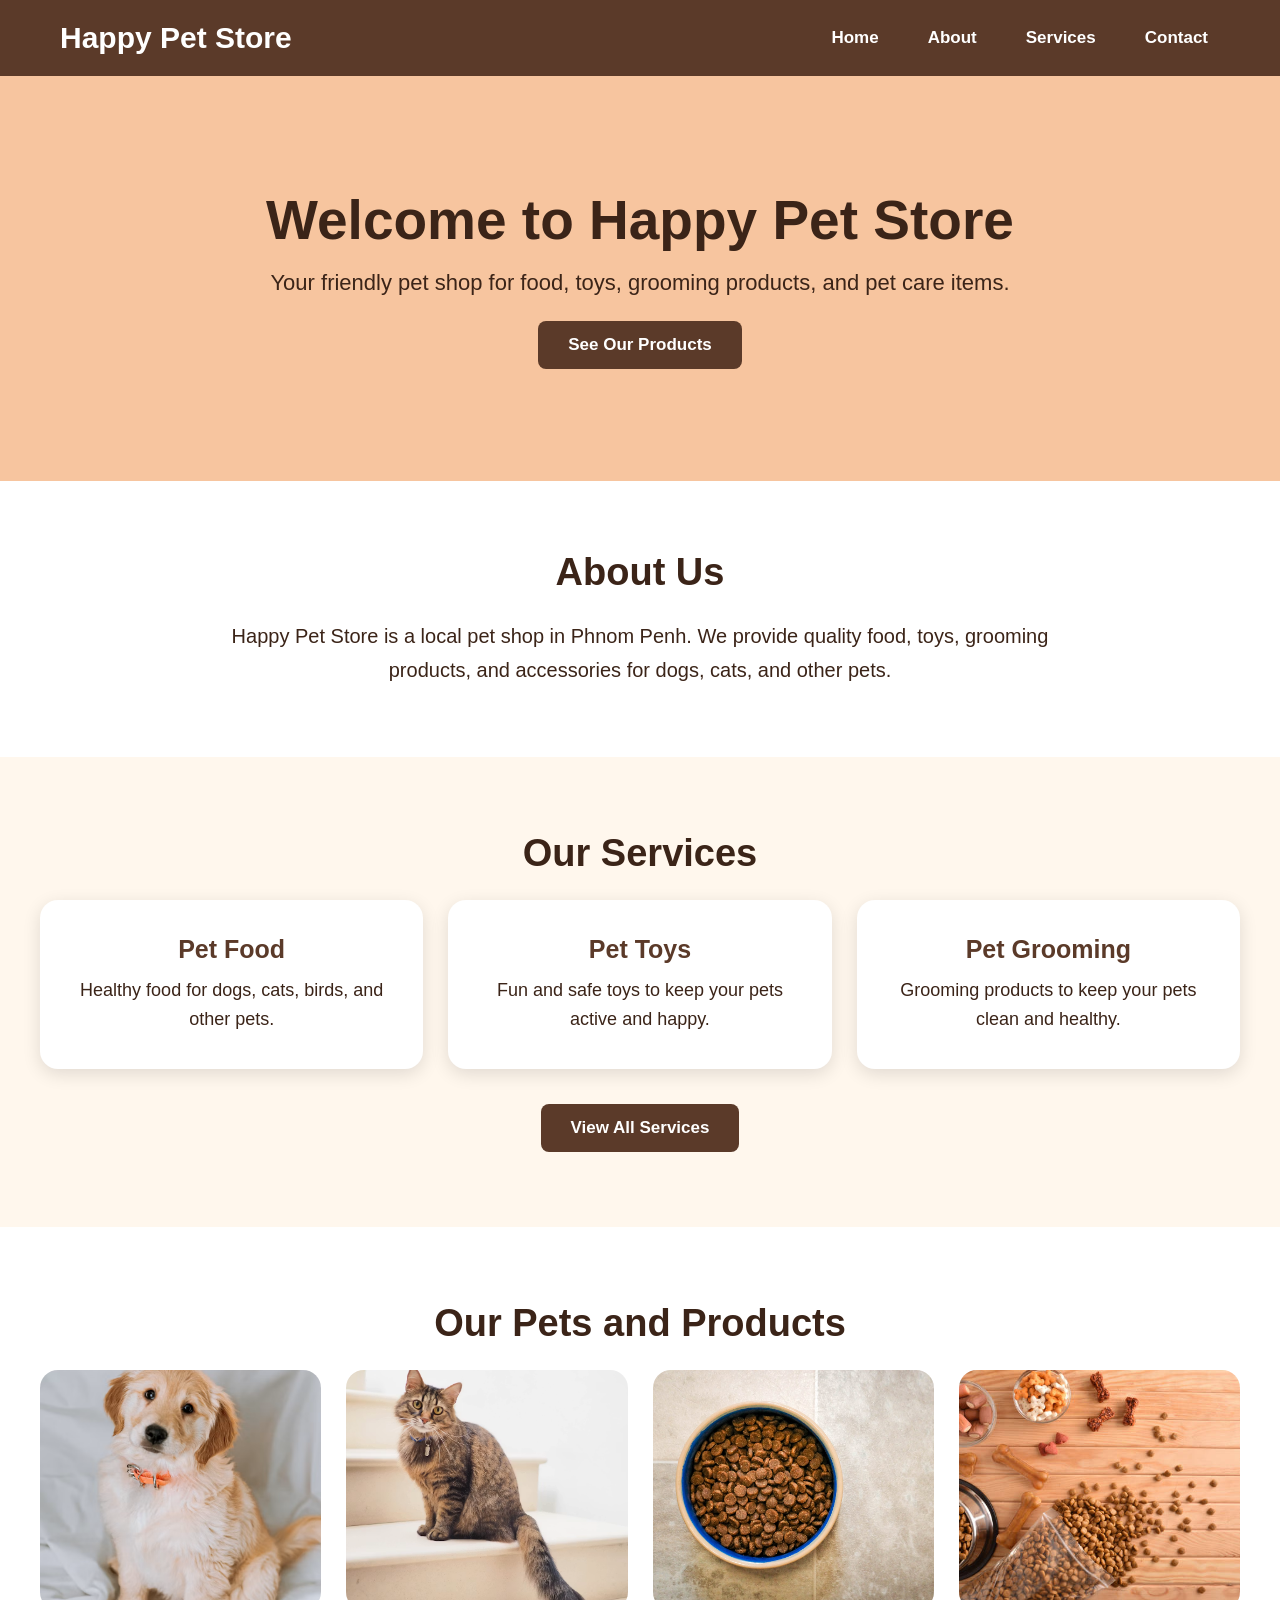
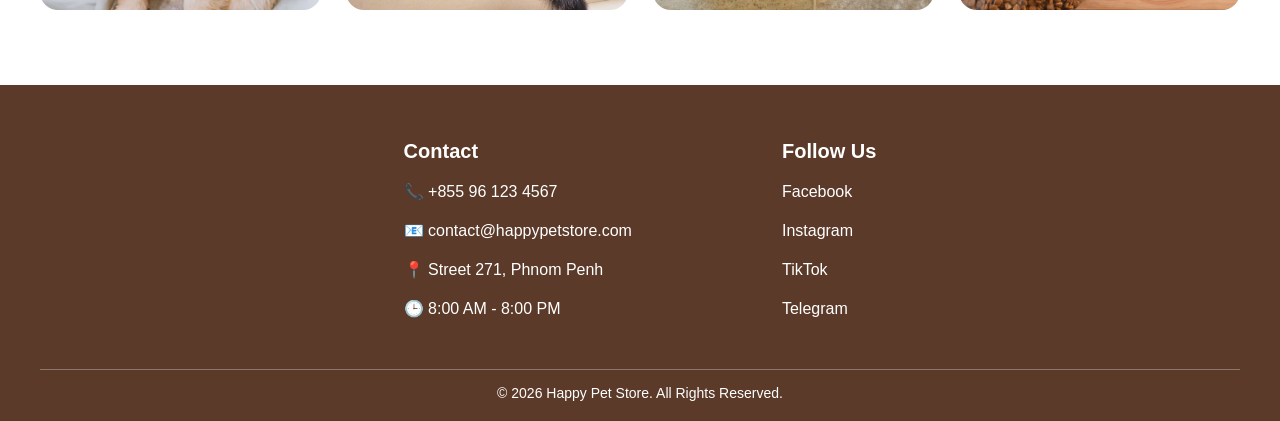
<file: index.html>
<!DOCTYPE html>
<html lang="en">

<head>
    <meta charset="UTF-8">
    <meta name="viewport" content="width=device-width, initial-scale=1.0">
    <title>Happy Pet Store</title>
    <link rel="stylesheet" href="style.css">
</head>

<body>

    <nav>
        <h2>Happy Pet Store</h2>

        <input type="checkbox" id="menu-toggle">
        <label for="menu-toggle" class="menu-icon">☰</label>

        <div class="menu">
            <a href="index.html">Home</a>
            <a href="about.html">About</a>
            <a href="services.html">Services</a>
            <a href="contact.html">Contact</a>
        </div>
    </nav>

    <section class="hero">
        <h1>Welcome to Happy Pet Store</h1>
        <p>Your friendly pet shop for food, toys, grooming products, and pet care items.</p>
        <a href="services.html" class="button">See Our Products</a>
    </section>

    <section class="about">
        <h2>About Us</h2>
        <p>
            Happy Pet Store is a local pet shop in Phnom Penh.
            We provide quality food, toys, grooming products,
            and accessories for dogs, cats, and other pets.
        </p>
    </section>

    <section class="services">
        <h2>Our Services</h2>

        <div class="cards">

            <div class="card">
                <h3>Pet Food</h3>
                <p>Healthy food for dogs, cats, birds, and other pets.</p>
            </div>

            <div class="card">
                <h3>Pet Toys</h3>
                <p>Fun and safe toys to keep your pets active and happy.</p>
            </div>

            <div class="card">
                <h3>Pet Grooming</h3>
                <p>Grooming products to keep your pets clean and healthy.</p>
            </div>

        </div>

        <a href="services.html" class="service-btn">View All Services</a>
    </section>

    <section class="gallery">
        <h2>Our Pets and Products</h2>

        <div class="gallery-container">
            <img src="dog.jpg" alt="Dog">
            <img src="cat.jpg" alt="Cat">
            <img src="Pet food.jpg" alt="Pet Food">
            <img src="food1.jpg" alt="Pet Food">
        </div>
    </section>

    <footer>

        <div class="footer-container">

            <div class="footer-box">
                <h3>Contact</h3>

                <p>
                    <a href="tel:+855961234567">
                        📞 +855 96 123 4567
                    </a>
                </p>

                <p>
                    <a href="mailto:contact@happypetstore.com">
                        📧 contact@happypetstore.com
                    </a>
                </p>

                <p>📍 Street 271, Phnom Penh</p>
                <p>🕒 8:00 AM - 8:00 PM</p>
            </div>

            <div class="footer-box">
                <h3>Follow Us</h3>

                <p>
                    <a href="https://facebook.com" target="_blank">
                        Facebook
                    </a>
                </p>

                <p>
                    <a href="https://instagram.com" target="_blank">
                        Instagram
                    </a>
                </p>

                <p>
                    <a href="https://tiktok.com" target="_blank">
                        TikTok
                    </a>
                </p>

                <p>
                    <a href="https://telegram.org" target="_blank">
                        Telegram
                    </a>
                </p>
            </div>

        </div>

        <hr>

        <p class="copyright">
            © 2026 Happy Pet Store. All Rights Reserved.
        </p>

    </footer>

</body>

</html>
</file>
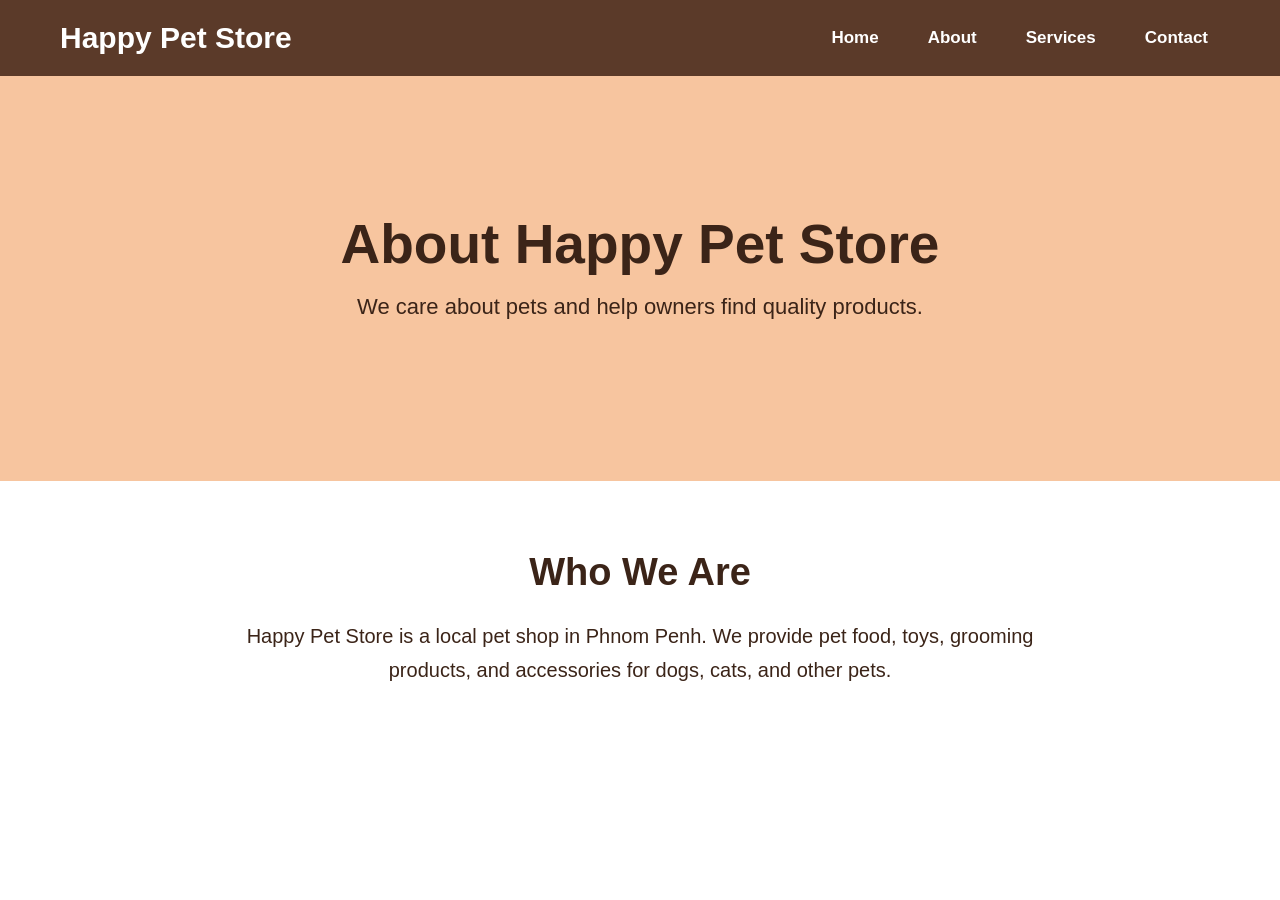
<file: about.html>
<!DOCTYPE html>
<html>
<head>
    <meta charset="UTF-8">
    <meta name="viewport" content="width=device-width, initial-scale=1.0">
    <title>About - Happy Pet Store</title>
    <link rel="stylesheet" href="style.css">
</head>
<body>

<nav>
    <h2>Happy Pet Store</h2>

    <input type="checkbox" id="menu-toggle">
    <label for="menu-toggle" class="menu-icon">☰</label>

    <div class="menu">
        <a href="index.html">Home</a>
        <a href="about.html">About</a>
        <a href="services.html">Services</a>
        <a href="contact.html">Contact</a>
    </div>
</nav>

<section class="hero">
    <h1>About Happy Pet Store</h1>
    <p>We care about pets and help owners find quality products.</p>
</section>

<section class="about">
    <h2>Who We Are</h2>
    <p>
        Happy Pet Store is a local pet shop in Phnom Penh. We provide pet food,
        toys, grooming products, and accessories for dogs, cats, and other pets.
    </p>
</section>

</body>
</html>
</file>
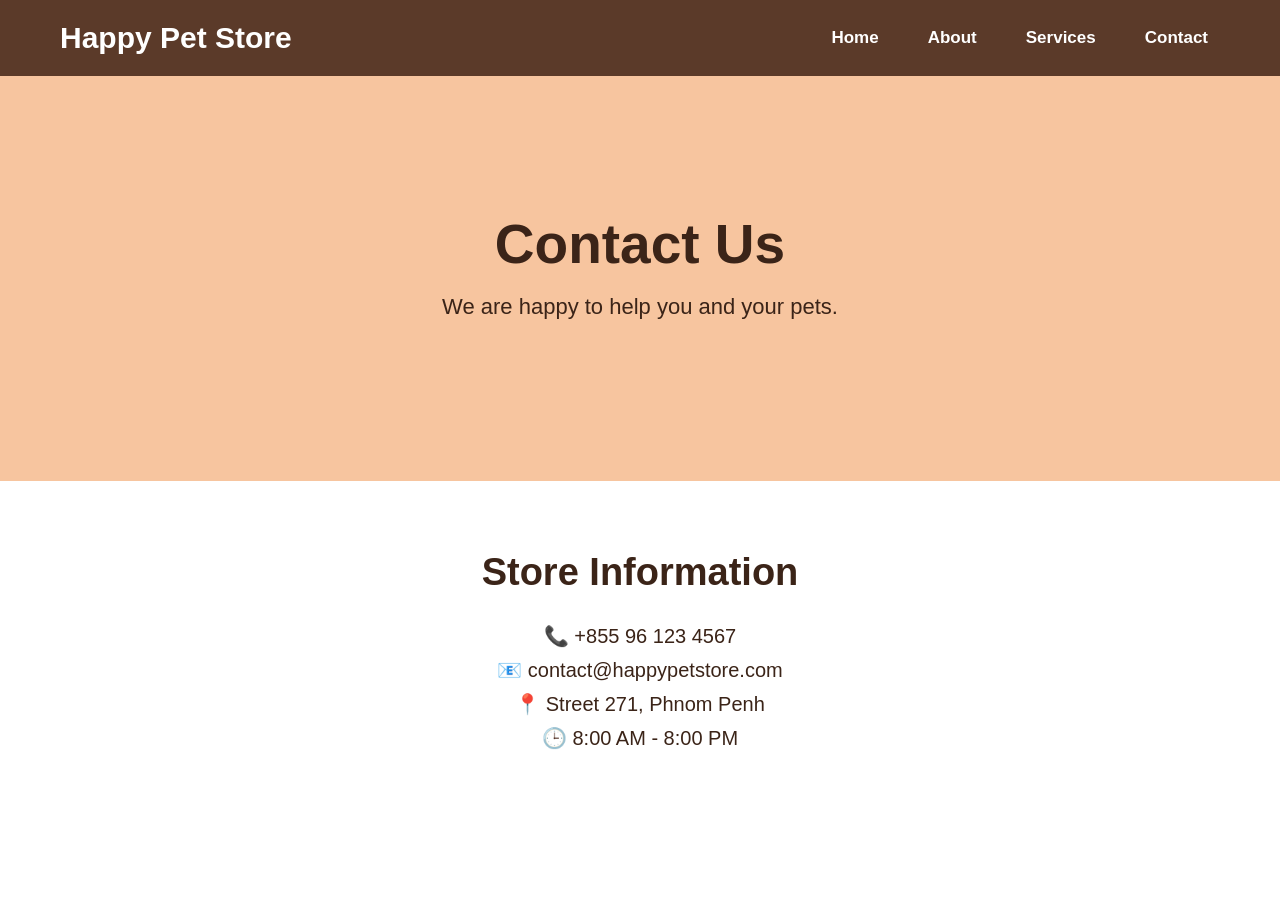
<file: contact.html>
<!DOCTYPE html>
<html>
<head>
    <meta charset="UTF-8">
    <meta name="viewport" content="width=device-width, initial-scale=1.0">
    <title>Contact - Happy Pet Store</title>
    <link rel="stylesheet" href="style.css">
</head>
<body>

<nav>
    <h2>Happy Pet Store</h2>

    <input type="checkbox" id="menu-toggle">
    <label for="menu-toggle" class="menu-icon">☰</label>

    <div class="menu">
        <a href="index.html">Home</a>
        <a href="about.html">About</a>
        <a href="services.html">Services</a>
        <a href="contact.html">Contact</a>
    </div>
</nav>

<section class="hero">
    <h1>Contact Us</h1>
    <p>We are happy to help you and your pets.</p>
</section>

<section class="about">
    <h2>Store Information</h2>
    <p>📞 +855 96 123 4567</p>
    <p>📧 contact@happypetstore.com</p>
    <p>📍 Street 271, Phnom Penh</p>
    <p>🕒 8:00 AM - 8:00 PM</p>
</section>

</body>
</html>
</file>
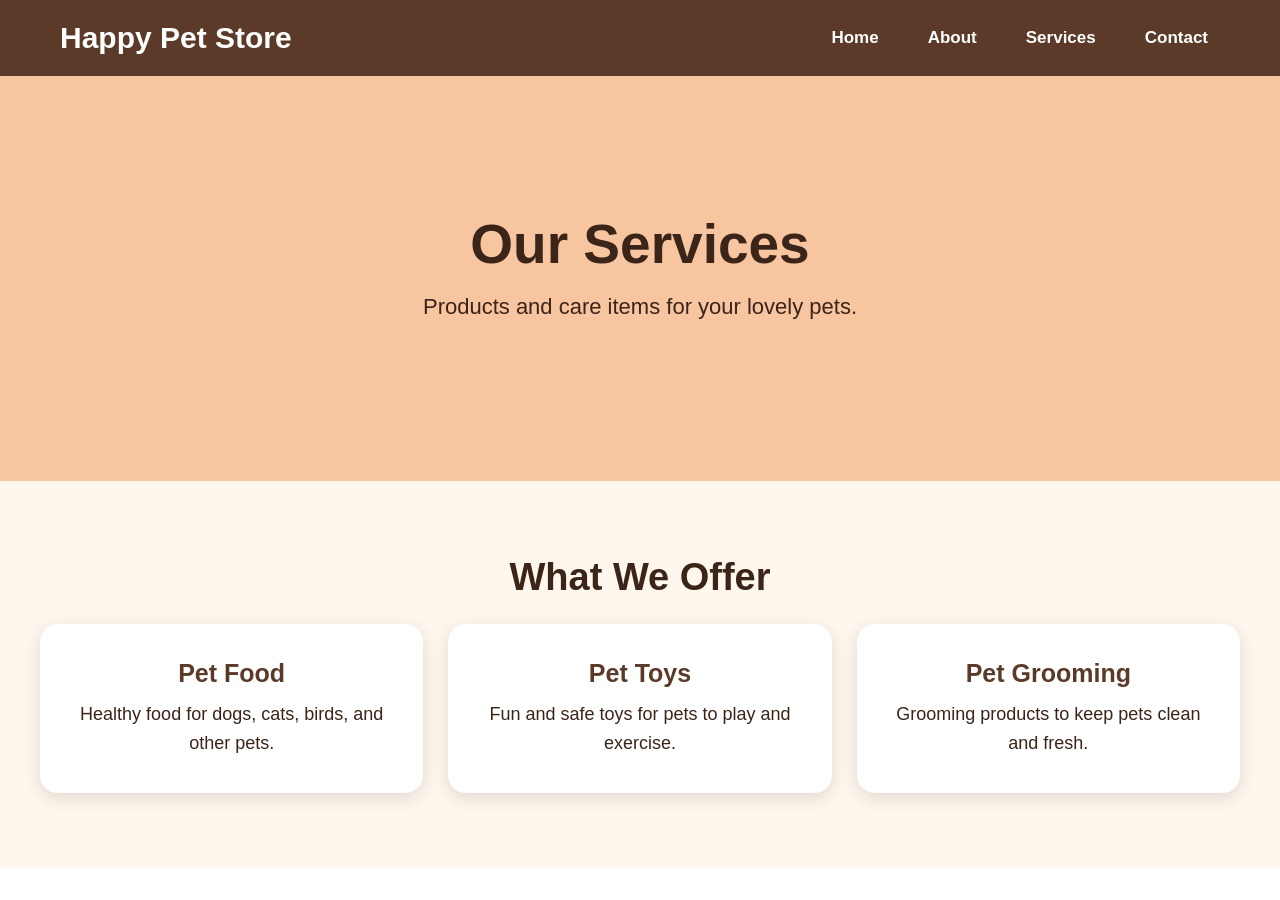
<file: services.html>
<!DOCTYPE html>
<html>
<head>
    <meta charset="UTF-8">
    <meta name="viewport" content="width=device-width, initial-scale=1.0">
    <title>Services - Happy Pet Store</title>
    <link rel="stylesheet" href="style.css">
</head>
<body>

<nav>
    <h2>Happy Pet Store</h2>

    <input type="checkbox" id="menu-toggle">
    <label for="menu-toggle" class="menu-icon">☰</label>

    <div class="menu">
        <a href="index.html">Home</a>
        <a href="about.html">About</a>
        <a href="services.html">Services</a>
        <a href="contact.html">Contact</a>
    </div>
</nav>

<section class="hero">
    <h1>Our Services</h1>
    <p>Products and care items for your lovely pets.</p>
</section>

<section class="services">
    <h2>What We Offer</h2>

    <div class="cards">
        <div class="card">
            <h3>Pet Food</h3>
            <p>Healthy food for dogs, cats, birds, and other pets.</p>
        </div>

        <div class="card">
            <h3>Pet Toys</h3>
            <p>Fun and safe toys for pets to play and exercise.</p>
        </div>

        <div class="card">
            <h3>Pet Grooming</h3>
            <p>Grooming products to keep pets clean and fresh.</p>
        </div>
    </div>
</section>

</body>
</html>
</file>
<file: style.css>
* {
    margin: 0;
    padding: 0;
    box-sizing: border-box;
}

body {
    font-family: Arial, sans-serif;
    color: #3b2418;
}

/* NAVBAR */
nav {
    background-color: #5b3a29;
    color: white;
    padding: 20px 60px;
    display: flex;
    justify-content: space-between;
    align-items: center;
    position: sticky;
    top: 0;
    z-index: 1000;
}

nav h2 {
    font-size: 30px;
}

#menu-toggle {
    display: none;
}

.menu-icon {
    display: none;
    font-size: 32px;
    cursor: pointer;
    color: white;
}

.menu {
    display: flex;
    gap: 25px;
}

.menu a {
    color: white;
    text-decoration: none;
    font-weight: bold;
    font-size: 17px;
    padding: 8px 12px;
    border-radius: 6px;
}

.menu a:hover {
    background-color: #f7c59f;
    color: #3b2418;
}

/* HERO */
.hero {
    background-color: #f7c59f;
    min-height: 45vh;
    padding: 70px 20px;
    text-align: center;
    display: flex;
    flex-direction: column;
    justify-content: center;
    align-items: center;
}

.hero h1 {
    font-size: 55px;
    margin-bottom: 18px;
}

.hero p {
    font-size: 22px;
    margin-bottom: 25px;
}

.button,
.service-btn {
    background-color: #5b3a29;
    color: white;
    padding: 14px 30px;
    text-decoration: none;
    border-radius: 8px;
    font-weight: bold;
    font-size: 17px;
    display: inline-block;
}

.button:hover,
.service-btn:hover {
    background-color: #3b2418;
}

/* ABOUT */
.about {
    padding: 70px 20px;
    text-align: center;
}

.about h2,
.services h2,
.gallery h2 {
    font-size: 38px;
    margin-bottom: 25px;
}

.about p {
    max-width: 850px;
    margin: auto;
    font-size: 20px;
    line-height: 1.7;
}

/* SERVICES */
.services {
    padding: 75px 20px;
    text-align: center;
    background-color: #fff7ed;
}

.cards {
    max-width: 1200px;
    margin: auto;
    display: grid;
    grid-template-columns: repeat(auto-fit, minmax(260px, 1fr));
    gap: 25px;
}

.card {
    background-color: white;
    padding: 35px 25px;
    border-radius: 18px;
    box-shadow: 0 5px 18px rgba(0,0,0,0.12);
    transition: 0.3s;
}

.card:hover {
    transform: translateY(-8px);
}

.card h3 {
    color: #5b3a29;
    font-size: 25px;
    margin-bottom: 12px;
}

.card p {
    font-size: 18px;
    line-height: 1.6;
}

.service-btn {
    margin-top: 35px;
}

/* GALLERY */
.gallery {
    text-align: center;
    padding: 75px 20px;
}

.gallery-container {
    max-width: 1200px;
    margin: auto;
    display: grid;
    grid-template-columns: repeat(auto-fit, minmax(240px, 1fr));
    gap: 25px;
}

.gallery img {
    width: 100%;
    height: 240px;
    object-fit: cover;
    border-radius: 18px;
    transition: 0.3s;
}

.gallery img:hover {
    transform: scale(1.04);
}

/* FOOTER */
footer {
    background-color: #5b3a29;
    color: white;
    padding: 55px 40px 20px;
}

.footer-container {
    display: flex;
    justify-content: center;
    align-items: flex-start;
    gap: 150px;
    max-width: 900px;
    margin: auto;
}

.footer-box {
    text-align: left;
}

.footer-box h3 {
    font-size: 20px;
    margin-bottom: 15px;
}

.footer-box p {
    line-height: 1.7;
    font-size: 16px;
    margin-bottom: 12px;
}

.footer-box a {
    display: flex;
    align-items: center;
    gap: 10px;
    color: white;
    text-decoration: none;
    margin-bottom: 12px;
    font-size: 16px;
}

.footer-box a:hover {
    color: #f7c59f;
}

.footer-box a img {
    width: 24px;
    height: 24px;
    object-fit: contain;
}

footer hr {
    margin: 35px auto 15px;
    max-width: 1200px;
    border: none;
    border-top: 1px solid rgba(255,255,255,0.3);
}

.copyright {
    text-align: center;
    font-size: 14px;
}

/* TABLET */
@media screen and (max-width: 900px) {
    .footer-container {
        gap: 60px;
    }
}

/* PHONE */
@media screen and (max-width: 1200px) {
    nav {
        padding: 20px;
        flex-wrap: wrap;
    }

    .menu-icon {
        display: block;
    }

    .menu {
        display: none;
        width: 100%;
        flex-direction: column;
        text-align: center;
        gap: 0;
        margin-top: 20px;
        background-color: #5b3a29;
    }

    #menu-toggle:checked ~ .menu {
        display: flex;
    }

    .menu a {
        padding: 15px;
        border-top: 1px solid rgba(255,255,255,0.2);
    }
}
</file>
